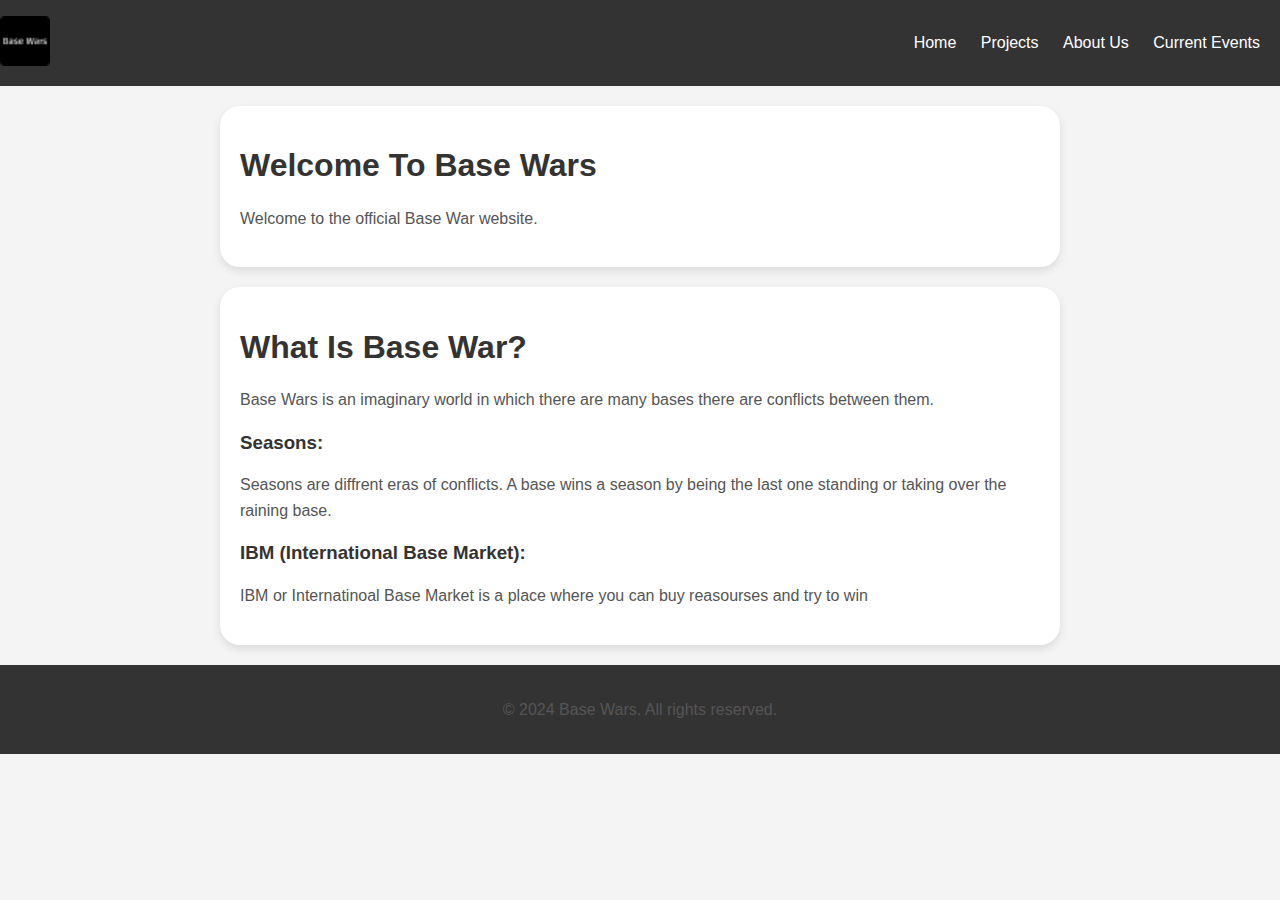
<file: index.html>
<!DOCTYPE html>
<html lang="en">

<head>
    <meta charset="UTF-8">
    <meta name="viewport" content="width=device-width, initial-scale=1.0">
    <title>Base Wars</title>
    <link rel="stylesheet" href="./index.css">
</head>

<body>
    <header>
        <a href="index.html">
            <img src="./assets/Base Wars Favicon/favicon-32x32.png">
        </a>
        <nav>
            <ul>
                <li><a href="index.html">Home</a></li>
                <li><a href="projects.html">Projects</a></li>
                <li><a href="./About Us.html">About Us</a></li>
                <li><a href="./working on it.html">Current Events</a></li>
            </ul>
        </nav>
    </header>

    <section>
            <h1>Welcome To Base Wars</h1>
        <p>Welcome to the official Base War website.</p>
    </section>
    <section>
        <h1>What Is Base War?</h1>
        <p>Base Wars is an imaginary world in which there are many bases there are conflicts between them.</p>
        <h3>Seasons:</h3>
        <p>Seasons are diffrent eras of conflicts. A base wins a season by being the last one standing or taking over the raining base. </p>
        <h3>IBM (International Base Market):</h3>
        <p>IBM or Internatinoal Base Market is a place where you can buy reasourses and try to win </p>
    </section>
    <footer>
        <p>&copy; 2024 Base Wars. All rights reserved.</p>
    </footer>
</body>

</html>
</file>
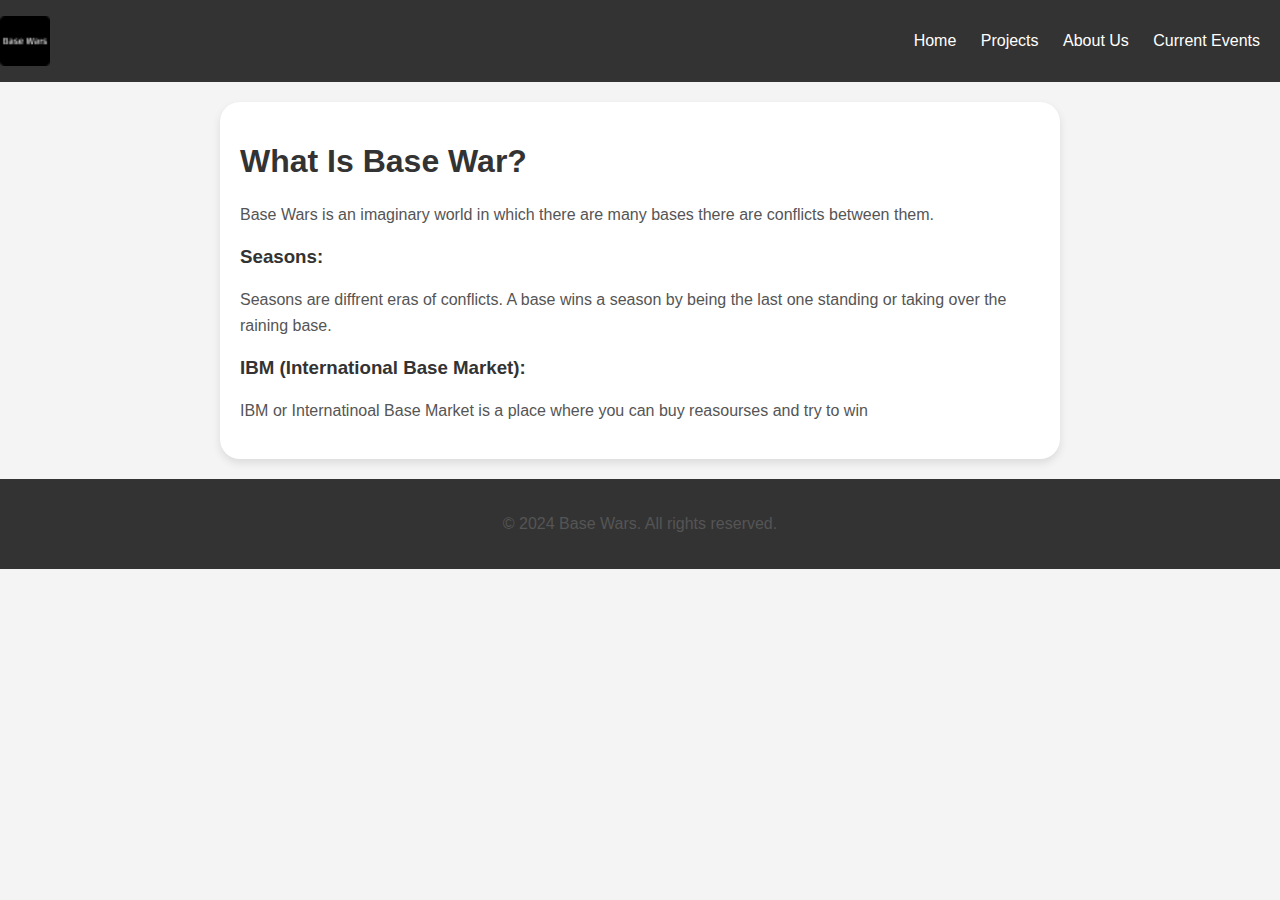
<file: About Us.html>
<html lang="en">
<head>
    <meta charset="UTF-8">
    <meta name="viewport" content="width=device-width, initial-scale=1.0">
    <title>About Us</title>
    <link rel="stylesheet" href="./index.css">
</head>
<body>
    <header>
        <a href="Home.html">
            <img src="./assets/Base Wars Favicon/favicon-32x32.png">
        </a>
        <nav>
            <ul>
                <li><a href="Home.html">Home</a></li>
                <li><a href="projects.html">Projects</a></li>
                <li><a href="./About Us.html">About Us</a></li>
                <li><a href="./working on it.html">Current Events</a></li>
            </ul>
        </nav>
    </header>

    <Section>
        <h1>What Is Base War?</h1>
        <p>Base Wars is an imaginary world in which there are many bases there are conflicts between them.</p>
        <h3>Seasons:</h3>
        <p>Seasons are diffrent eras of conflicts. A base wins a season by being the last one standing or taking over the raining base. </p>
        <h3>IBM (International Base Market):</h3>
        <p>IBM or Internatinoal Base Market is a place where you can buy reasourses and try to win </p>
    </Section>
    <footer>
        <p>&copy; 2024 Base Wars. All rights reserved.</p>
    </footer>
</body>
</html>
</file>
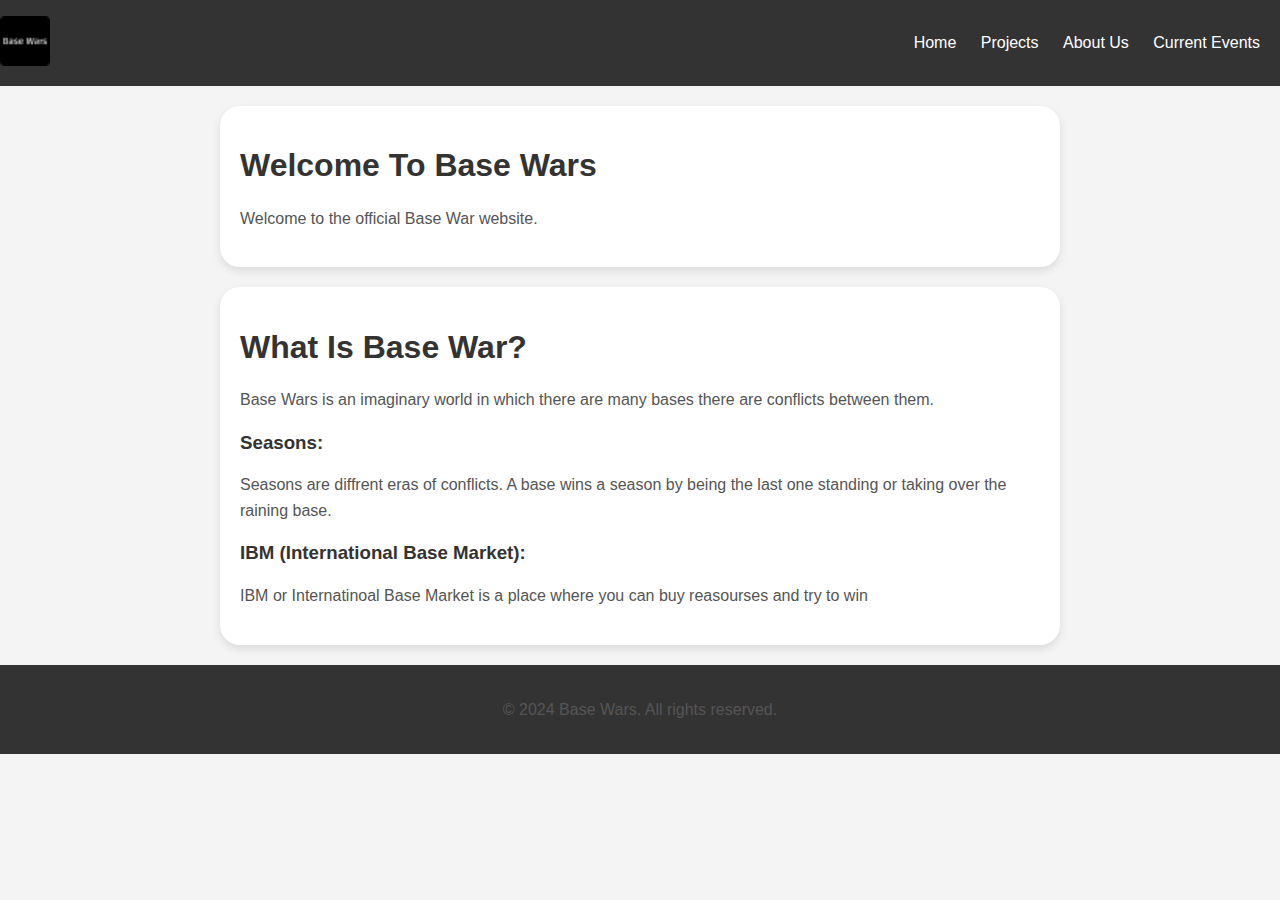
<file: Home.html>
<!DOCTYPE html>
<html lang="en">

<head>
    <meta charset="UTF-8">
    <meta name="viewport" content="width=device-width, initial-scale=1.0">
    <title>Base Wars</title>
    <link rel="stylesheet" href="./index.css">
</head>

<body>
    <header>
        <a href="Home.html">
            <img src="./assets/Base Wars Favicon/favicon-32x32.png">
        </a>
        <nav>
            <ul>
                <li><a href="Home.html">Home</a></li>
                <li><a href="projects.html">Projects</a></li>
                <li><a href="./About Us.html">About Us</a></li>
                <li><a href="./working on it.html">Current Events</a></li>
            </ul>
        </nav>
    </header>

    <section>
            <h1>Welcome To Base Wars</h1>
        <p>Welcome to the official Base War website.</p>
    </section>
    <section>
        <h1>What Is Base War?</h1>
        <p>Base Wars is an imaginary world in which there are many bases there are conflicts between them.</p>
        <h3>Seasons:</h3>
        <p>Seasons are diffrent eras of conflicts. A base wins a season by being the last one standing or taking over the raining base. </p>
        <h3>IBM (International Base Market):</h3>
        <p>IBM or Internatinoal Base Market is a place where you can buy reasourses and try to win </p>
    </section>
    <footer>
        <p>&copy; 2024 Base Wars. All rights reserved.</p>
    </footer>
</body>

</html>
</file>
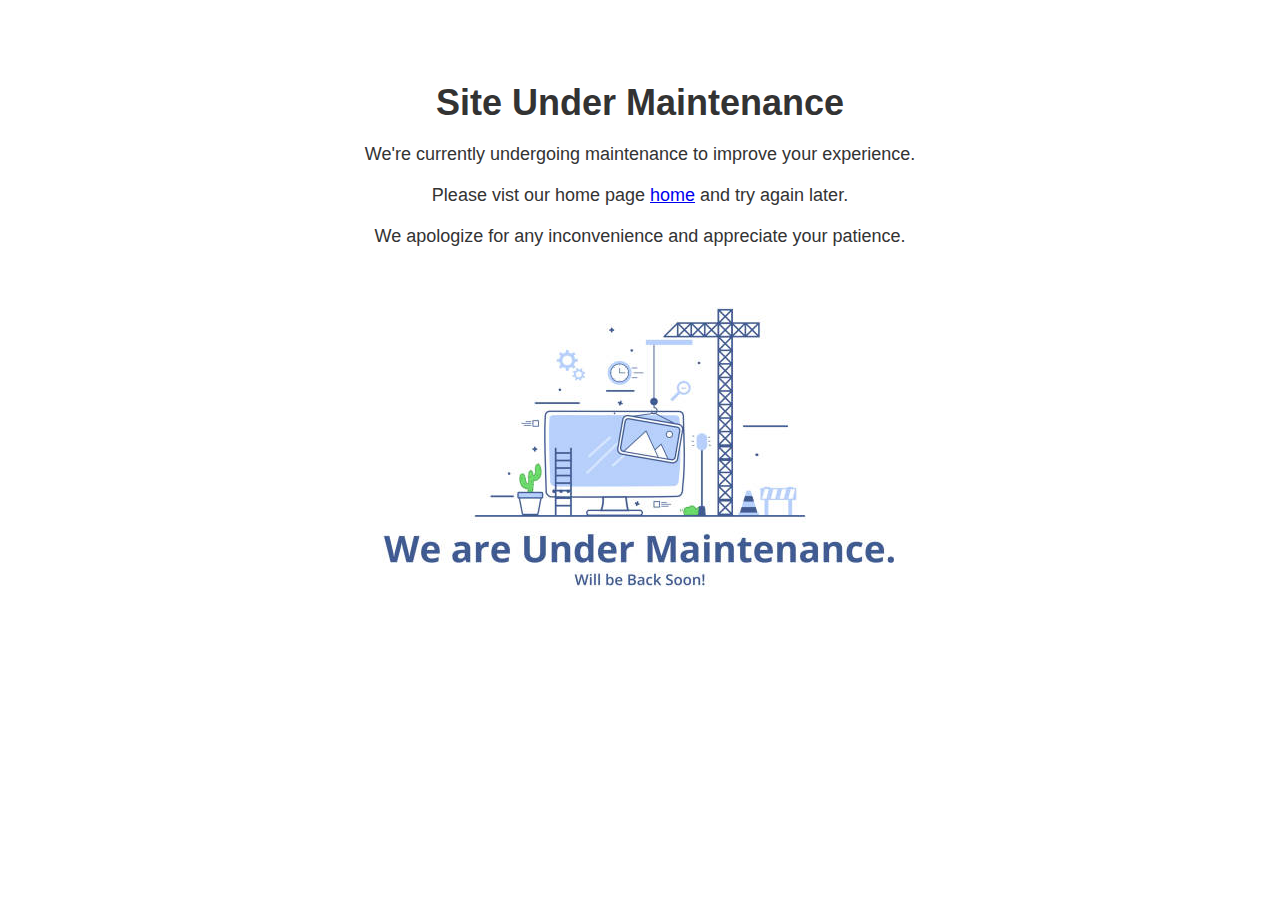
<file: Maintaianence Page.html>
<!DOCTYPE html>
<html lang="en">

<head>
    <meta charset="UTF-8">
    <meta name="viewport" content="width=device-width, initial-scale=1.0">
    <title>Site Under Maintenance</title>
    <style>
        body {
            font-family: 'Arial', sans-serif;
            background-color: white;
            color: #333;
            text-align: center;
            padding: 50px;
        }

        h1 {
            font-size: 36px;
            margin-bottom: 20px;
        }

        p {
            font-size: 18px;
            margin-bottom: 20px;
        }

        img {
            max-width: 100%;
            height: auto;
        }
    </style>
</head>

<body>
    <h1>Site Under Maintenance</h1>
    <p>We're currently undergoing maintenance to improve your experience.</p>
    <p>Please vist our home page <a href="./Home.html">home</a> and try again later.</p>
    <p>We apologize for any inconvenience and appreciate your patience.</p>
    <img src="./assets/Website Maintenance.jpg" alt="Maintenance Image">
</body>

</html>
</file>
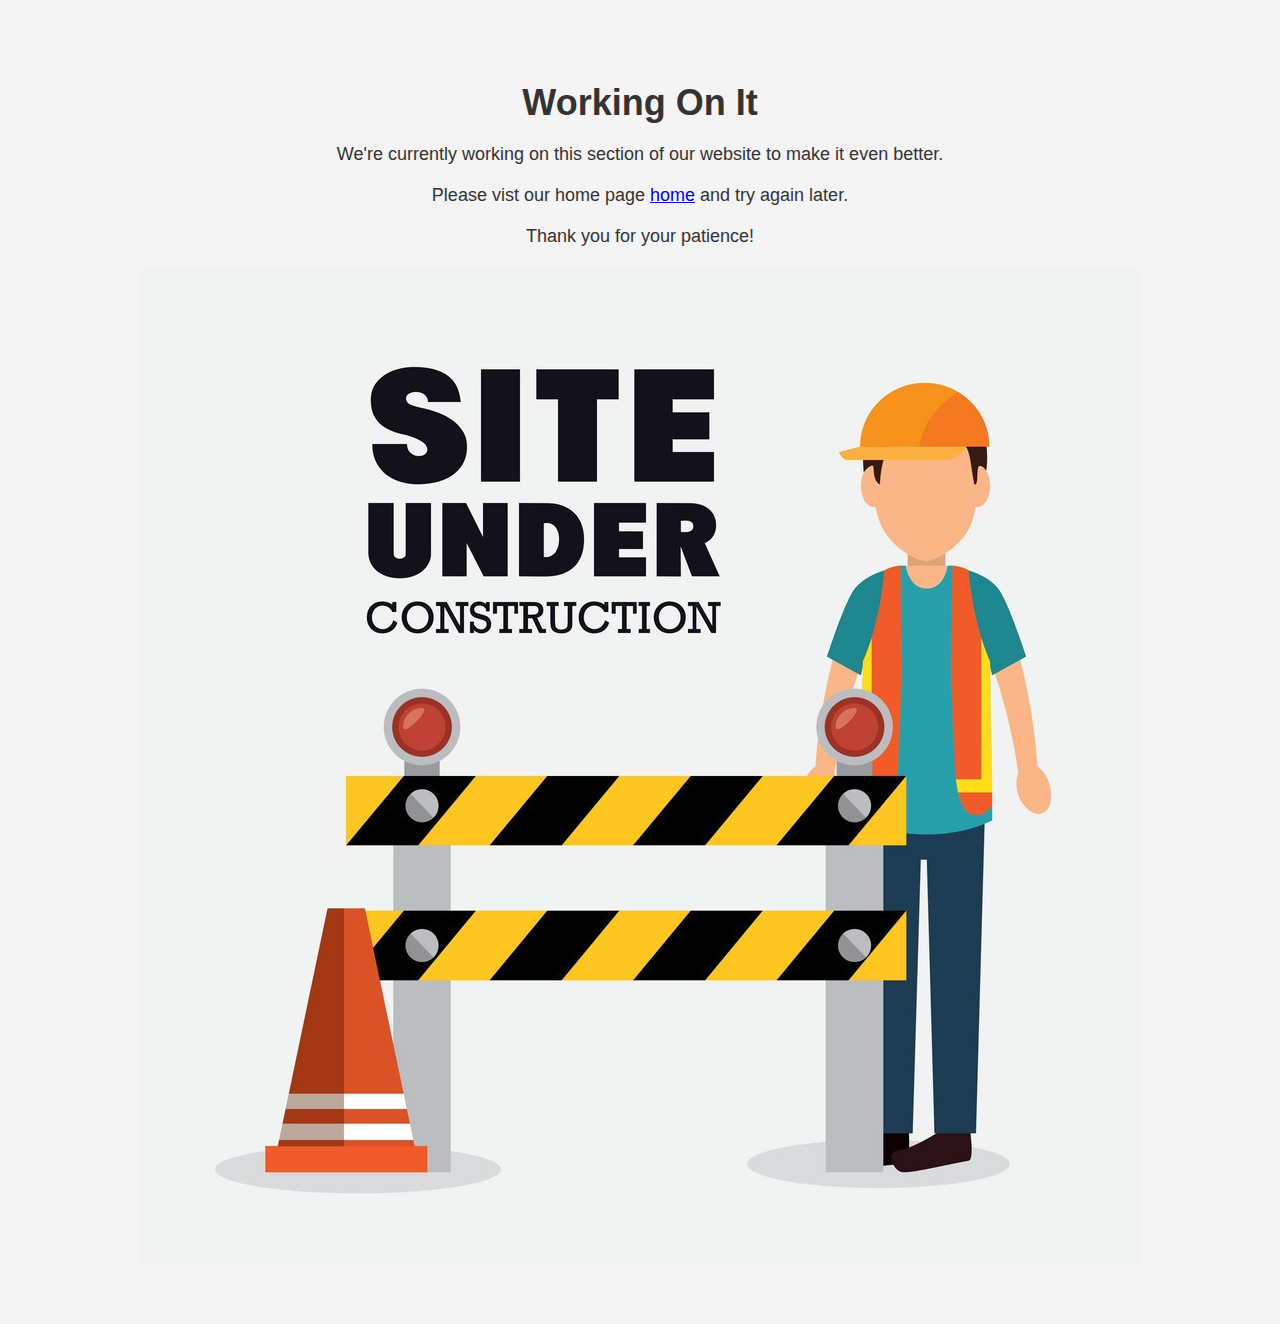
<file: working on it.html>
<!DOCTYPE html>
<html lang="en">

<head>
    <meta charset="UTF-8">
    <meta name="viewport" content="width=device-width, initial-scale=1.0">
    <title>Working On It</title>
    <style>
        body {
            font-family: 'Arial', sans-serif;
            background-color: #f4f4f4;
            color: #333;
            text-align: center;
            padding: 50px;
        }

        h1 {
            font-size: 36px;
            margin-bottom: 20px;
        }

        p {
            font-size: 18px;
            margin-bottom: 20px;
        }

        img {
            max-width: 100%;
            height: auto;
        }
    </style>
</head>

<body>
    <h1>Working On It</h1>
    <p>We're currently working on this section of our website to make it even better.</p>
    <p>Please vist our home page <a href="./Home.html">home</a> and try again later.</p>
    <p>Thank you for your patience!</p>
    <img src="./assets/worker-cartoon-site-under-construction.jpg" alt="Under Construction">
</body>

</html>
</file>
<file: index.css>
body {
    font-family: 'Arial', sans-serif;
    margin: 0;
    padding: 0;
    background-color: #f4f4f4;
}

header {
    background-color: #333;
    color: #fff;
    text-align: center;
    padding: 1em 0;
    display: flex;
    align-items: center;
    justify-content: space-between;
}

header img {
    width: 50px; /* Adjust the logo width */
}

nav ul {
    list-style: none;
    margin: 0;
    padding: 0;
}

nav li {
    display: inline-block;
    margin-right: 20px;
}

nav a {
    text-decoration: none;
    color: #fff;
}

section {
    max-width: 800px;
    margin: 20px auto;
    padding: 20px;
    background-color: #fff;
    border-radius: 20px;
    box-shadow: 0 4px 8px rgba(0, 0, 0, 0.1);
}

h1, h2, h3 {
    color: #333;
}

p {
    line-height: 1.6;
    color: #555;
}

.projects {
    display: flex;
    flex-wrap: wrap;
    justify-content: space-between;
}

.project {
    width: 48%;
    margin-bottom: 20px;
    border-radius: 4px;
    overflow: hidden;
    box-shadow: 0 2px 20px rgba(0, 0, 0, 0.1);
}

.project img {
    width: 100%;
    height: auto;
}

footer {
    background-color: #333;
    color: #fff;
    text-align: center;
    padding: 1em 0;
}
</file>
